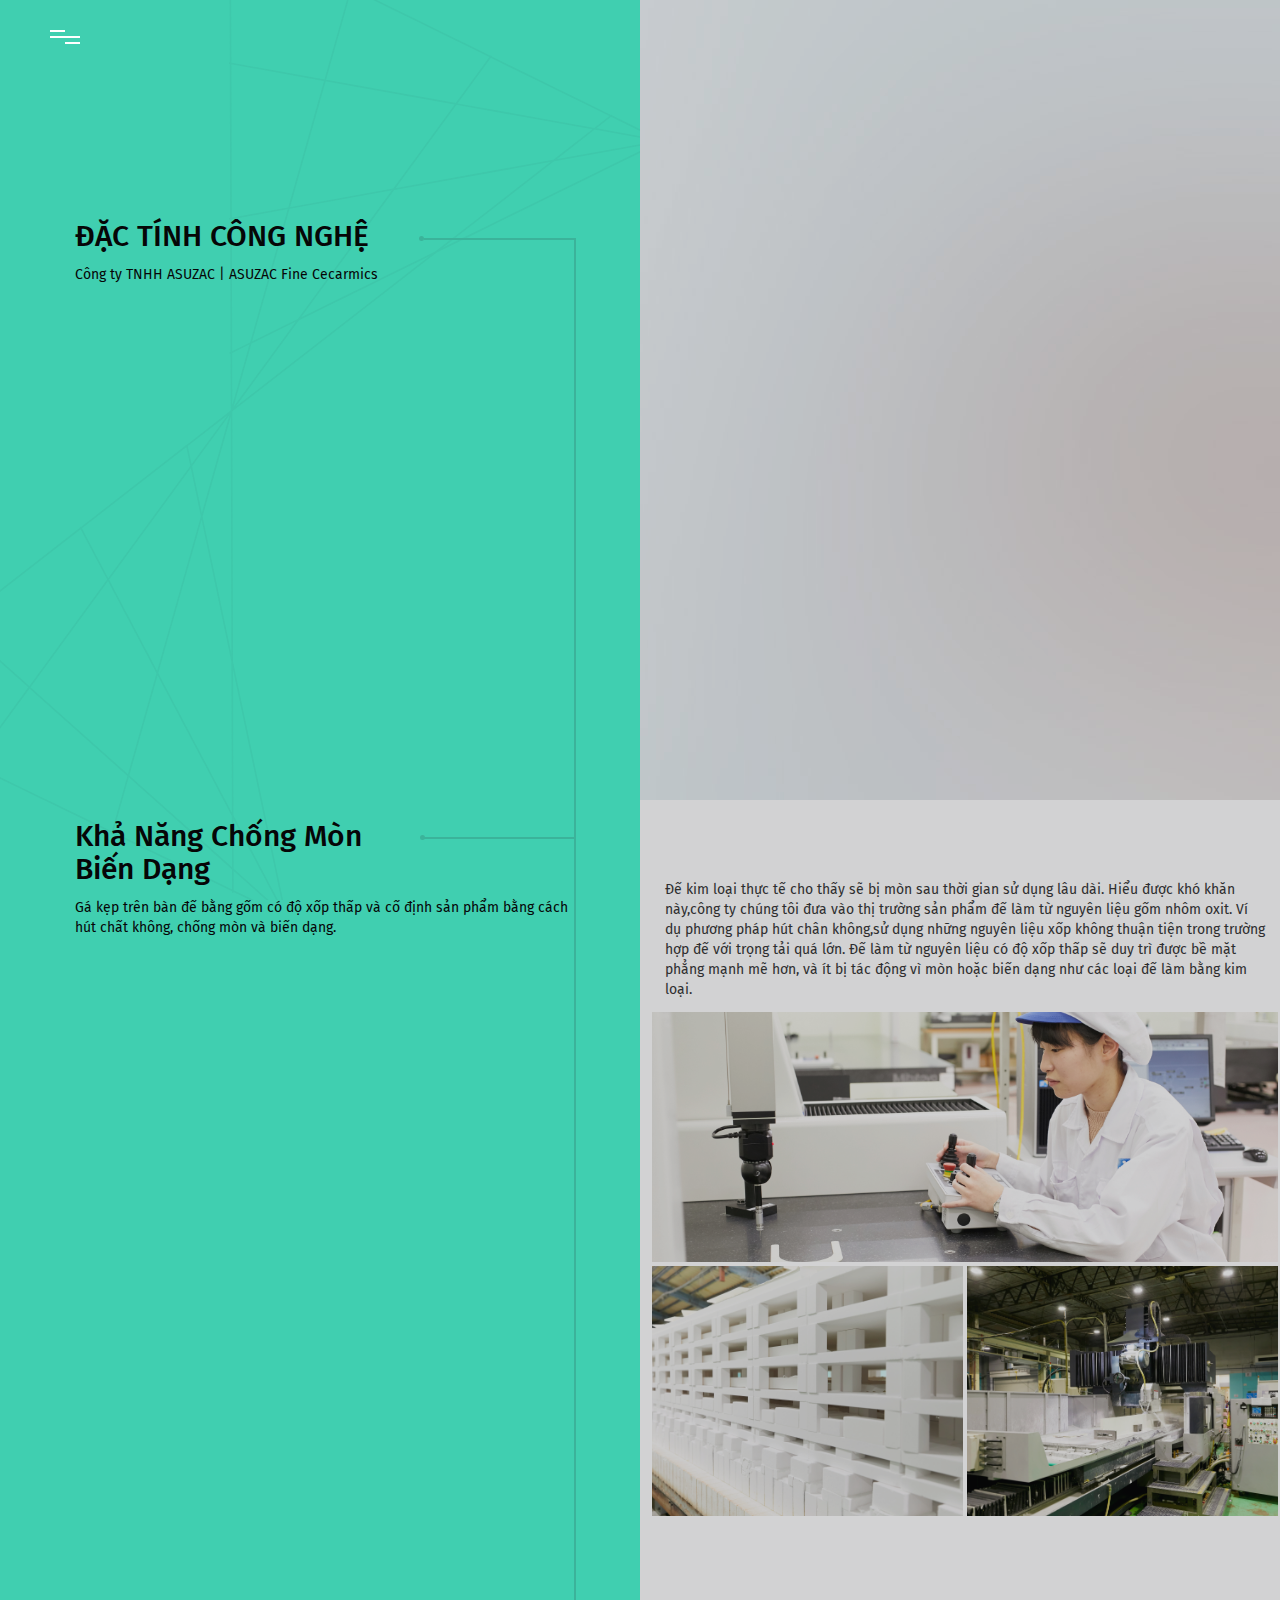
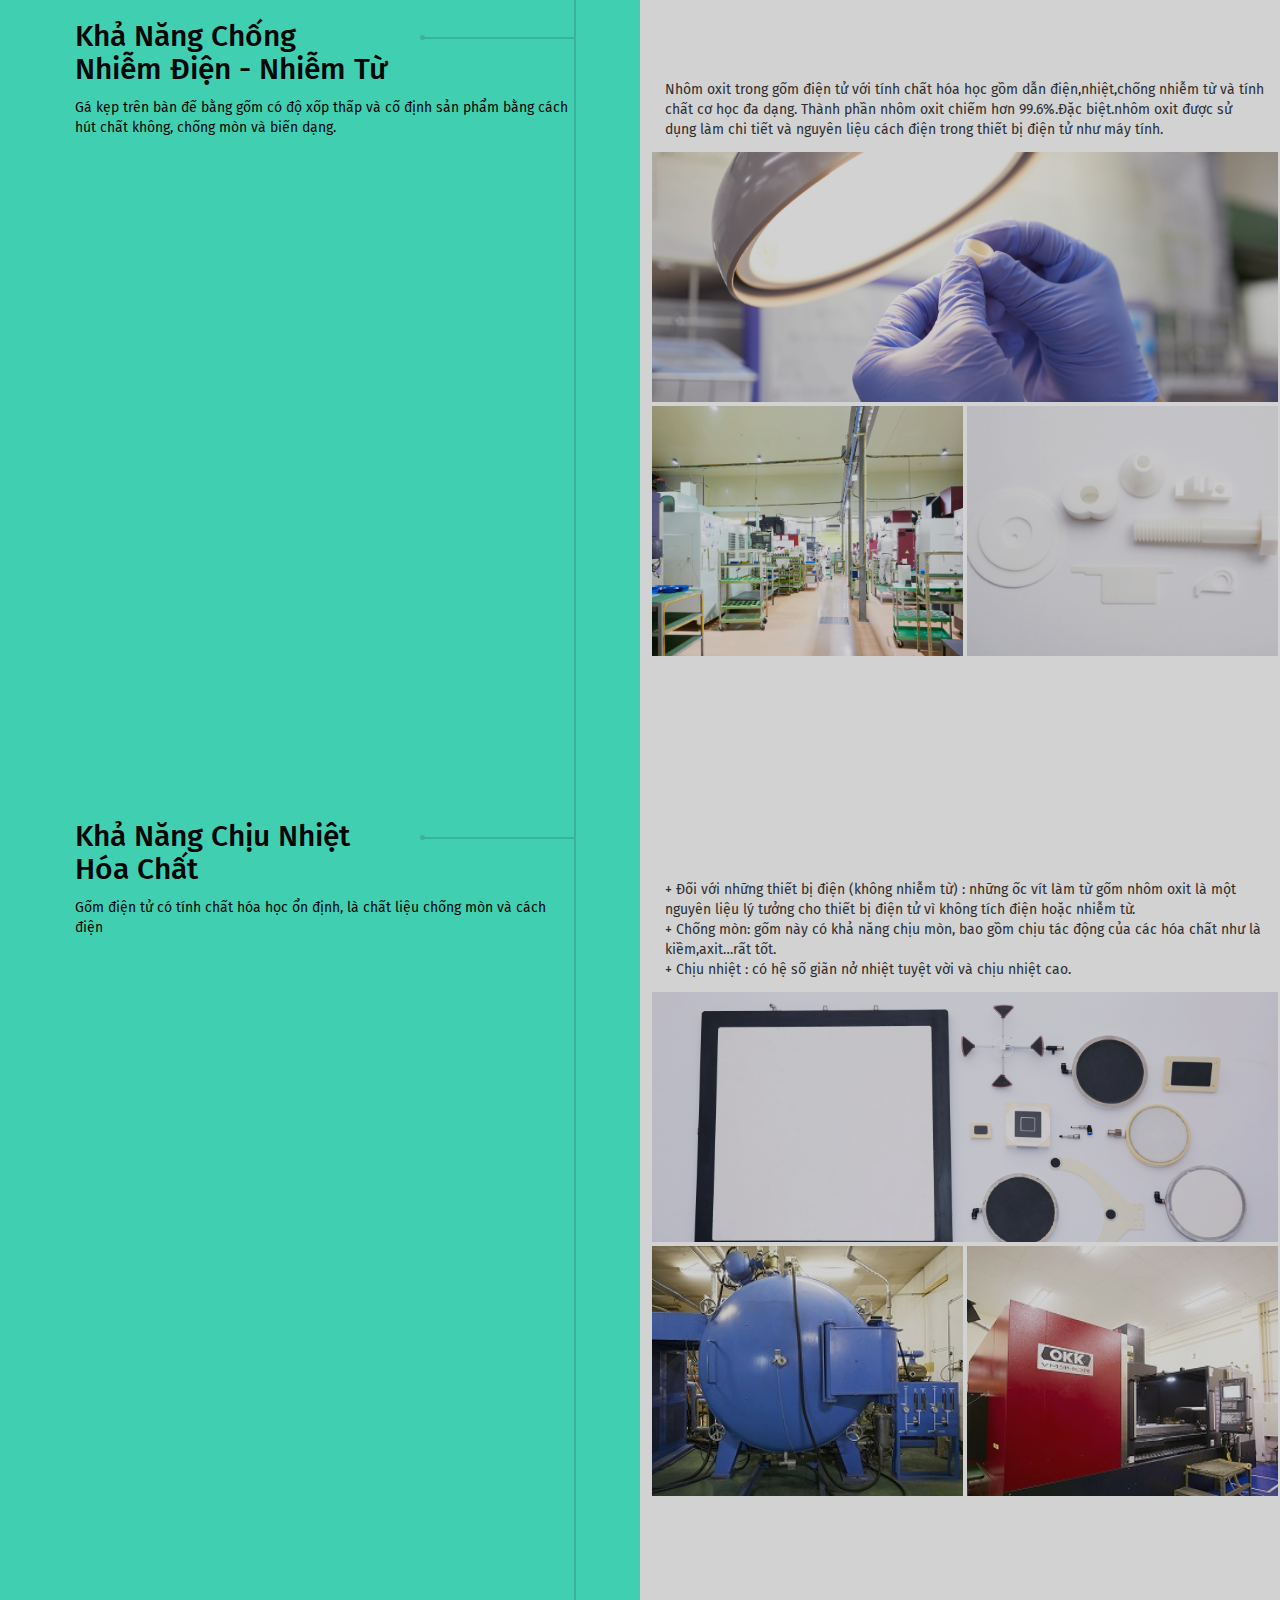
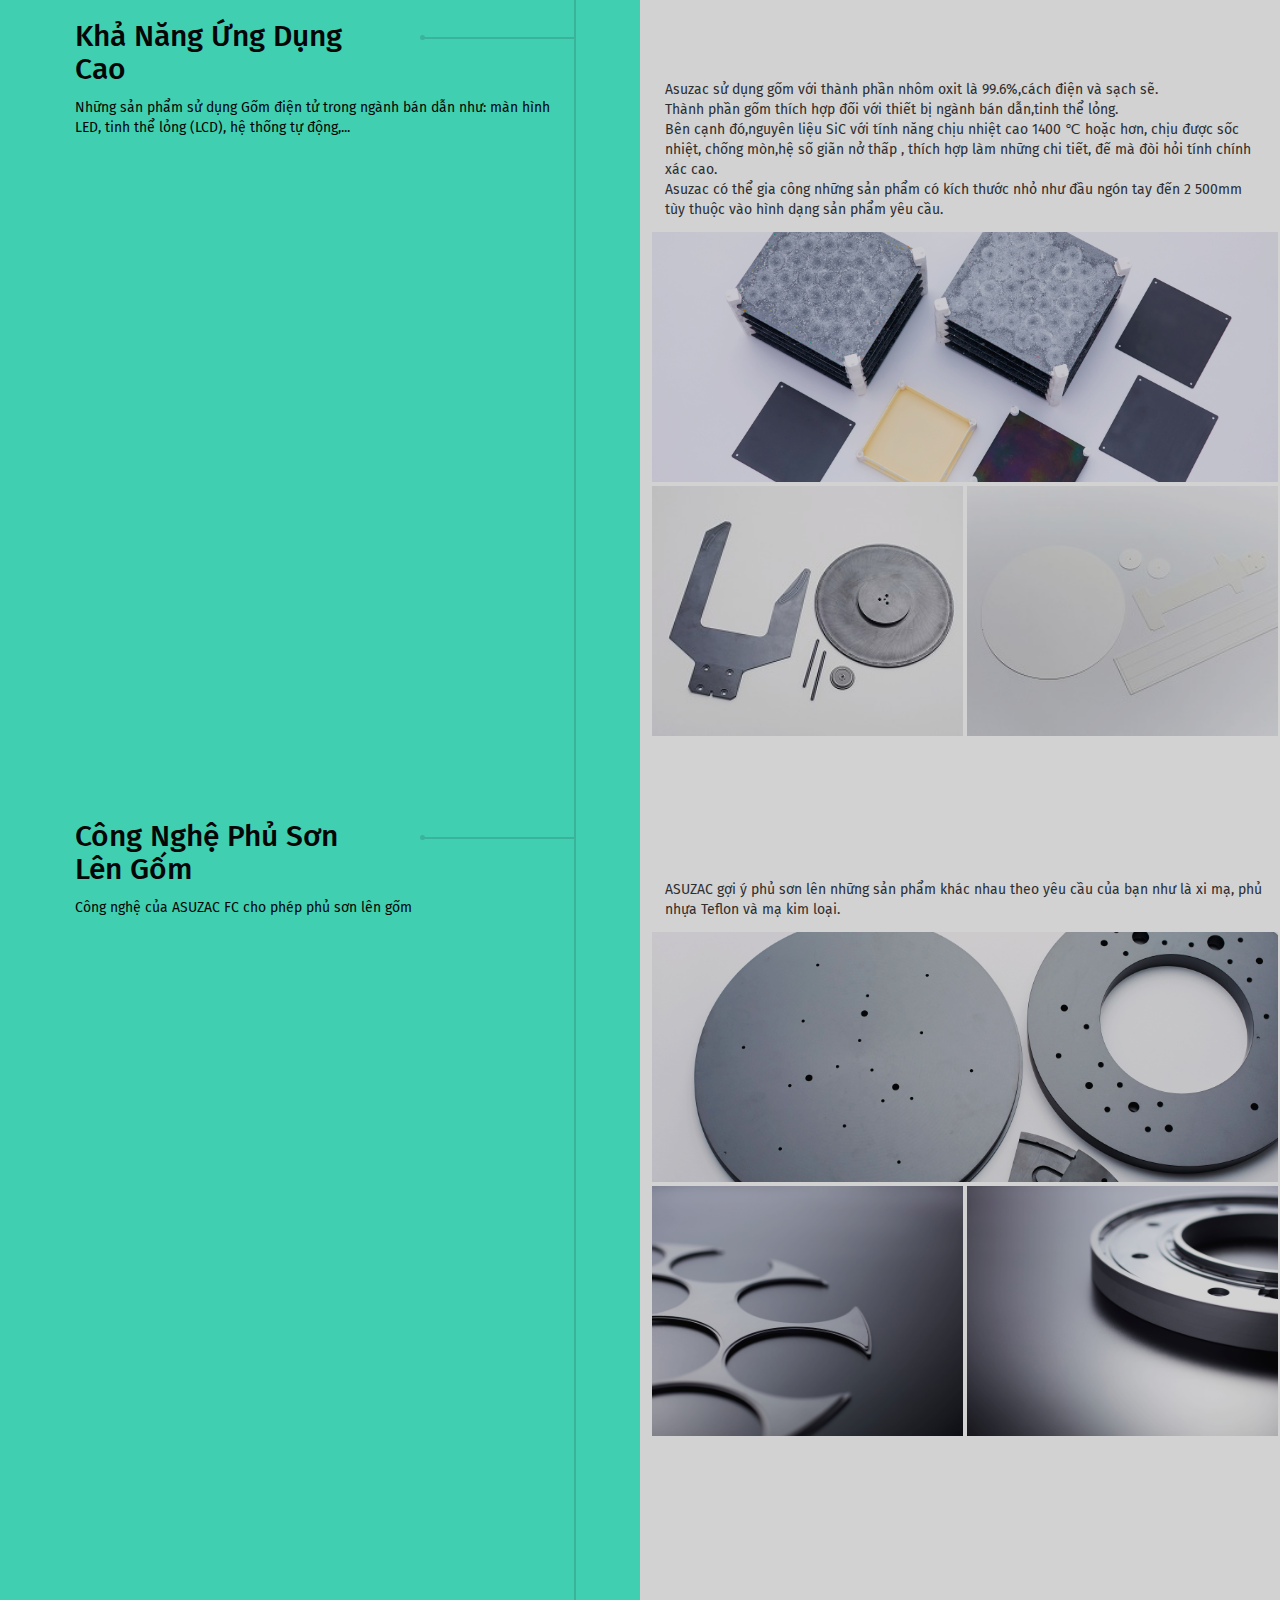
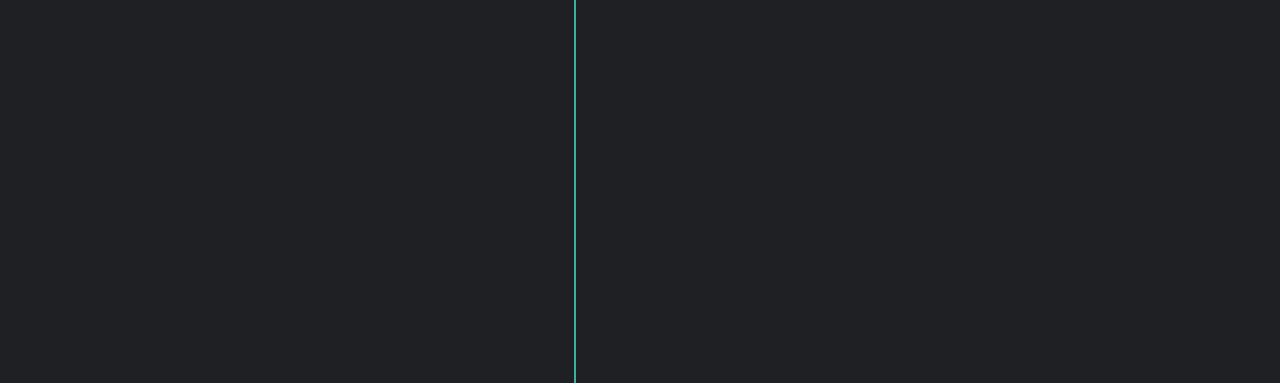
<file: solution.html>
<!DOCTYPE html>
<html lang="en">
<head>
    <meta charset="UTF-8">
    <meta name="viewport" content="width=device-width, initial-scale=1.0">
    <link rel="stylesheet" href="https://maxcdn.bootstrapcdn.com/bootstrap/3.4.1/css/bootstrap.min.css">
    <script src="https://ajax.googleapis.com/ajax/libs/jquery/3.5.1/jquery.min.js"></script>
    <script src="https://maxcdn.bootstrapcdn.com/bootstrap/3.4.1/js/bootstrap.min.js"></script>
    <link rel="stylesheet" href="./css/style.css">
    <link href="https://fonts.googleapis.com/css?family=Fira+Sans:200,300,400,500" rel="stylesheet">
    <title>solution</title>
</head>
<body>
    <!-- begin menu solution -->
    <div class="menu-icon ">
        <span class="menu-icon__line menu-icon__line-left"></span>
        <span class="menu-icon__line"></span>
        <span class="menu-icon__line menu-icon__line-right"></span>
    </div>
    <div class="nav">
        <div class="nav__content">
            <ul class="nav__list">
                <a href="index.html">
                    <li class="nav__list-item">Trang Chủ</li>
                </a>
                <a href="./aboutus.html">
                    <li class="nav__list-item">Giới Thiệu</li>
                </a>
                <a href="./view/product/category.html">
                    <li class="nav__list-item">Sản Phẩm</li>
                </a>
                <a href="./solution.html">
                    <li class="nav__list-item">Đặc Tính Sản Phẩm</li>
                </a>
                <a href="./aboutus.html">
                    <li class="nav__list-item">Liên Hệ</li>
                </a>
            </ul>
        </div>
    </div>
    <!-- end menu solution -->
    <div class="container-fluid solution-container">
        <div class="row solution-heading">
            <div class="col-sm-6 heading solution">
                <h2>ĐẶC TÍNH CÔNG NGHỆ</h2>
                <p>Công ty TNHH ASUZAC | ASUZAC Fine Cecarmics</p>
                <div class="row">

                </div>
            </div>
            <div class="col-sm-6 solution-left">
            </div>
        </div>
        <div class="row">
            <div class="col-sm-6 heading-two">
                <h2> Khả Năng Chống Mòn <br /> Biến Dạng</h2>
                <p>Gá kẹp trên bàn đế bằng gốm có độ xốp thấp và cố định sản phẩm bằng cách hút chất không, chống mòn và biến dạng.</p>
            </div>
            <div class="col-sm-6 solution-content image-solution">
                <p>
                    Đế kim loại thực tế cho thấy sẽ bị mòn sau thời gian sử dụng lâu dài.
Hiểu được khó khăn này,công ty chúng tôi đưa vào thị trường sản phẩm đế làm từ nguyên liệu gốm nhôm oxit.
 Ví dụ phương pháp hút chân không,sử dụng những nguyên liệu xốp không thuận tiện trong trường hợp đế với trọng tải quá lớn. Đế làm từ nguyên liệu có độ xốp thấp sẽ duy trì được bề mặt phẳng mạnh mẽ hơn, và ít bị tác động vì mòn hoặc biến dạng như các loại đế làm bằng kim loại.
                </p>
                                <!-- mo the grid images -->
                                <div class="row " id="images-box">
                                    <div class="col-sm-12 box-one">
                                        <img src="./images/upload/solution/solution-1.jpg" alt="">
                                    </div>
                                </div>
                                <div class="row box">
                                    <div class="col-sm-6 box-three">
                                        <img src="./images/upload/solution/solution-3.jpg" alt="">
                                    </div>
                                    <div class="col-sm-6 box-for">
                                        <img src="./images/upload/solution/solution-4.jpg" alt="">
                                    </div>
                                </div>
                                <!-- dong the grid images -->
            </div>
        </div>
        <div class="row">
            <div class="col-sm-6 heading-two">
                <h2>   Khả Năng Chống  <br/>Nhiễm Điện - Nhiễm Từ</h2>
                <p>Gá kẹp trên bàn đế bằng gốm có độ xốp thấp và cố định sản phẩm bằng cách hút chất không, chống mòn và biến dạng.</p>
            </div>
            <div class="col-sm-6 solution-content">
                <p>Nhôm oxit trong gốm điện tử với tính chất hóa học gồm dẫn điện,nhiệt,chống nhiễm từ và tính chất cơ học đa dạng. Thành phần nhôm oxit chiếm hơn 99.6%.Đặc biệt.nhôm oxit được sử dụng làm chi tiết và nguyên liệu cách điện trong thiết bị điện tử như máy tính.</p>
                                <!-- mo the grid images -->
                                <div class="row " id="images-box">
                                    <div class="col-sm-12 box-one">
                                        <img src="./images/upload/solution/solution-6.jpg" alt="">
                                    </div>
                                </div>
                                <div class="row box">
                                    <div class="col-sm-6 box-three">
                                        <img src="./images/upload/solution/solution-5.jpg" alt="">
                                    </div>
                                    <div class="col-sm-6 box-for">
                                        <img src="./images/upload/solution/solution-7.jpg" alt="">
                                    </div>
                                </div>
                                <!-- dong the grid images -->
            </div>
        </div>
        <div class="row">
            <div class="col-sm-6 heading-two">
                <h2>  Khả Năng Chịu Nhiệt<br/> Hóa Chất</h2>
                <p>Gốm điện tử có tính chất hóa học ổn định, là chất liệu chống mòn và cách điện</p>
            </div>
            <div class="col-sm-6 solution-content">
                <p>+  Đối với những thiết bị điện (không nhiễm từ) : những ốc vít làm từ gốm nhôm oxit là một nguyên liệu lý tưởng cho thiết bị điện tử vì không tích điện hoặc nhiễm từ.
                  <br/>
                  + Chống mòn: gốm này có khả năng chịu mòn, bao gồm chịu tác động của các hóa chất như là kiềm,axit…rất tốt.
                  <br/>
                  + Chịu nhiệt : có hệ số giãn nở nhiệt tuyệt vời và chịu nhiệt cao. </p>
                                <!-- mo the grid images -->
                                <div class="row " id="images-box">
                                    <div class="col-sm-12 box-one">
                                        <img src="./images/upload/solution/solution-9.jpg" alt="">
                                    </div>
                                </div>
                                <div class="row box">
                                    <div class="col-sm-6 box-three">
                                        <img src="./images/upload/solution/solution-8.jpg" alt="">
                                    </div>
                                    <div class="col-sm-6 box-for">
                                        <img src="./images/upload/solution/solution-10.jpg" alt="">
                                    </div>
                                </div>
                                <!-- dong the grid images -->
            </div>
        </div>
        <div class="row">
            <div class="col-sm-6 heading-two">
                <h2>Khả Năng Ứng Dụng <br/>Cao</h2>
                <p>Những sản phẩm sử dụng Gốm điện tử trong ngành bán dẫn như: màn hình LED, tinh thể lỏng (LCD), hệ thống tự động,...</p>
            </div>
            <div class="col-sm-6 solution-content">
                <p>Asuzac sử dụng gốm với thành phần nhôm oxit là 99.6%,cách điện và sạch sẽ.
                    <br/>
                    Thành phần gốm thích hợp đối với thiết bị ngành bán dẫn,tinh thể lỏng.
                    <br/>
                    Bên cạnh đó,nguyên liệu SiC với tính năng chịu nhiệt cao 1400 ℃ hoặc hơn, chịu được sốc nhiệt, chống mòn,hệ số giãn nở thấp , thích hợp làm những chi tiết, đế mà đòi hỏi tính chính xác cao.
                    <br/>
                    Asuzac có thể gia công những sản phẩm có kích thước nhỏ như đầu ngón tay đến 2 500mm tùy thuộc vào hình dạng sản phẩm yêu cầu.</p>
                                <!-- mo the grid images -->
                                <div class="row " id="images-box">
                                    <div class="col-sm-12 box-one">
                                        <img src="./images/upload/solution/solution-11.jpg" alt="">
                                    </div>
                                </div>
                                <div class="row box">
                                    <div class="col-sm-6 box-three">
                                        <img src="./images/upload/solution/solution-12.jpg" alt="">
                                    </div>
                                    <div class="col-sm-6 box-for">
                                        <img src="./images/upload/solution/solution-14.jpg" alt="">
                                    </div>
                                </div>
                                <!-- dong the grid images -->
            </div>
        </div>
        <div class="row">
            <div class="col-sm-6 heading-two">
                <h2>Công Nghệ Phủ Sơn <br/> Lên Gốm</h2>
                <p>Công nghệ của ASUZAC FC cho phép phủ sơn lên gốm</p>
            </div>
            <div class="col-sm-6 solution-content">
                <p>ASUZAC gợi ý phủ sơn lên những sản phẩm khác nhau theo yêu cầu của bạn như là xi mạ, phủ nhựa Teflon và mạ kim loại.</p>
                                <!-- mo the grid images -->
                                <div class="row " id="images-box">
                                    <div class="col-sm-12 box-one">
                                        <img src="./images/upload/solution/solution-16.jpg" alt="">
                                    </div>
                                </div>
                                <div class="row box">
                                    <div class="col-sm-6 box-three">
                                        <img src="./images/upload/solution/solution-17.jpg" alt="">
                                    </div>
                                    <div class="col-sm-6 box-for">
                                        <img src="./images/upload/solution/solution-18.jpg" alt="">
                                    </div>
                                </div>
                                <!-- dong the grid images -->
            </div>
        </div>
    </div>
    <script src="./js/menu.js"></script>
</body>

</html>
</file>
<file: css/style.css>
body {
  background-color: #1e2023;
  font-family: "Fira Sans", sans-serif;
  -webkit-font-smoothing: antialiased;
  -moz-osx-font-smoothing: grayscale;
}

.site-content {
  max-width: 1100px;
  height: 100vh;
  margin-left: auto;
  margin-right: auto;
  display: flex;
  align-items: center;
  justify-content: center;
}
.site-content__headline {
  font-weight: 200;
  color: #ffffff;
  font-size: calc(2vw + 10px);
}

.menu-icon {
  height: 30px;
  width: 30px;
  position: fixed;
  z-index: 2;
  left: 50px;
  top: 30px;
  cursor: pointer;
}
.menu-icon__line {
  height: 2px;
  width: 30px;
  display: block;
  background-color: #ffffff;
  margin-bottom: 4px;
  transition: transform .2s ease, background-color .5s ease;
}
.menu-icon__line-left {
  width: 15px;
}
.menu-icon__line-right {
  width: 15px;
  float: right;
}

.nav {
  position: fixed;
  z-index: -1;
}
.nav:before, .nav:after {
  content: "";
  position: fixed;
  width: 100vw;
  height: 100vh;
  background: rgba(234, 234, 234, 0.2);
  z-index: -1;
  transition: transform cubic-bezier(0.77, 0, 0.175, 1) 0.8s;
  transform: translateX(0%) translateY(-100%);
}
.nav:after {
  background: white;
  transition-delay: 0s;
}
.nav:before {
  transition-delay: .1s;
}
.nav__content {
  position: fixed;
  top: 50%;
  transform: translate(0%, -50%);
  width: 100%;
  text-align: center;
  font-size: calc(2vw + 10px);
  font-weight: 200;
  cursor: pointer;
}
.nav__list-item {
  position: relative;
  display: inline-block;
  transition-delay: 0.8s;
  opacity: 0;
  transform: translate(0%, 100%);
  transition: opacity .2s ease, transform .3s ease;
  margin-right: 25px;
}
.nav__list-item:before {
  content: "";
  position: absolute;
  background: #000000;
  width: 20px;
  height: 1px;
  top: 100%;
  transform: translate(0%, 0%);
  transition: all .3s ease;
  z-index: -1;
}
.nav__list-item:hover:before {
  width: 100%;
}

body.nav-active .menu-icon__line {
  background-color: #000;
  transform: translateX(0px) rotate(-45deg);
}
body.nav-active .menu-icon__line-left {
  transform: translateX(1px) rotate(45deg);
}
body.nav-active .menu-icon__line-right {
  transform: translateX(-2px) rotate(45deg);
}
body.nav-active .nav {
  z-index: 1;
  visibility: visible;
}
body.nav-active .nav:before, body.nav-active .nav:after {
  transform: translateX(0%) translateY(0%);
}
body.nav-active .nav:after {
  transition-delay: .1s;
}
body.nav-active .nav:before {
  transition-delay: 0s;
}
body.nav-active .nav__list-item {
  opacity: 1;
  transform: translateX(0%);
  transition: opacity .3s ease, transform .3s ease, color .3s ease;
}
body.nav-active .nav__list-item:nth-child(0) {
  transition-delay: 0.5s;
}
body.nav-active .nav__list-item:nth-child(1) {
  transition-delay: 0.6s;
}
body.nav-active .nav__list-item:nth-child(2) {
  transition-delay: 0.7s;
}
body.nav-active .nav__list-item:nth-child(3) {
  transition-delay: 0.8s;
}
body.nav-active .nav__list-item:nth-child(4) {
  transition-delay: 0.9s;
}

.solution-container {
  opacity: 0.8;
}
.solution-container .solution-heading .heading {
  background-attachment: fixed;
  background-color: #49fcd4;
  background-image: url("data:image/svg+xml;charset=utf8,%3Csvg xmlns='http://www.w3.org/2000/svg' viewBox='0 0 920 1750' x='0px' y='0px'%3E %3Cpath style='fill: rgba(67, 217, 184, 0.25)' d='M889.72,1137.55l-2.91-0.75l-364.39,282.94l-0.7-0.9l-0.51,0.11l-94.77-451.5l-32.51-15.75l-16.73-8.11l0,0.68 l-1.46,0l0-1.39l-1.89-0.92l-112.41-54.47l-0.29,1.03l-1.41-0.37l0.37-1.31l-34.14-16.54l-98.56-47.76l-0.59,0.81l-1.16-0.88 l0.42-0.57L11.43,766.33l-0.25,0.2l-0.9-1.15l102.87-79.98l0.08-0.1l0.02,0.02l116.68-90.72l-0.18-0.34l1.3-0.66l0.05,0.09 l100.5-78.14l-0.07-0.32l0.65-0.14l42.3-32.89l-0.15-54.54l-0.59,0.29l-0.64-1.31l1.23-0.6l-0.01-4.54l-0.33-122.47l-0.99,0.18 l-0.28-1.43l1.27-0.23l-0.4-147.49l-0.87-0.16l0.28-1.43l0.58,0.1l-0.35-127.48l-0.13-0.06l0.64-1.31L489.97,76.8l0.73,0.19 l-0.04,0.14l132.63,65.11l0.33-0.45l1.16,0.88l-0.16,0.22l114.21,56.07l0.45-0.35l0.72,0.93l47.89,23.51l2.76-1.36l0.56,4.61 l-3.32-1.63L571.52,330.88L375.95,482.93l0.66,239.95l51.12,243.57l222.53,107.83l236.23,60.93l2.27-1.77 M375.8,425.34l17.25-8.47 l36.13-127.75l-53.73,9.66L375.8,425.34z M551,241.05l38.19-52.2l-123.83-22.27l-34.13,120.68l98.99-17.81L551,241.05z M532.3,269.09l151.34-27.22l37.63-29.25l-130.48-23.47L532.3,269.09z M303.38,733.9l-2.36-4.48l-44.18-83.78L182.5,747.25 l40.78,36.46l52.69,47.11L303.38,733.9z M277.18,831.91l56.95,50.93L375.69,920l-0.13-49.23l-71.19-135L277.18,831.91z M303.96,731.86l41.93-148.25l-9.74-46.39L257.8,644.33L303.96,731.86z M304.94,733.73l9.55,18.12l61.05,115.78l-0.39-144.6 l-16.9-80.53l-11.71-55.81L304.94,733.73z M375.21,211.79l0.23,85.51l54.17-9.74l34.29-121.23l-88.87-15.98L375.21,211.79z M430.78,288.83l-17.88,63.21L394.81,416l44.01-21.6l90.15-123.23L430.78,288.83z M287.76,898.62l87.99,42.64l-0.05-19.29 l-91.37-81.71l-7.59-6.78l-14.88,52.59L287.76,898.62z M174.26,843.62l86.26,41.8l15-53.03l-93.89-83.95l-53.34,72.91L174.26,843.62 z M113.18,687.22L12.71,765.33l55.69,26.99l58.56,28.38l53.58-73.24l-34.83-31.14L113.18,687.22z M230.62,595.92l-116.27,90.4 l63.02,56.36l4.03,3.61l74.67-102.08l-7.47-14.17L230.62,595.92z M331.94,517.15l-100.15,77.86l25.25,47.88l78.71-107.59l-1.71-8.14 L331.94,517.15z M333.22,516.15l2.02,9.64l1.66,7.92l34.65-47.37L333.22,516.15z M337.31,535.63l9.43,44.95l26.67-94.3 L337.31,535.63z M347.39,583.66l27.74,132.16l-0.62-228.04L347.39,583.66z M374.7,21.83l0.35,127.02l89.27,16.06l24.61-87 L374.7,21.83z M490.25,78.56l-22.26,78.7l-2.24,7.91l124.39,22.37l10.23-13.99l22.04-30.12L490.25,78.56z M623.74,144.09 l-12.29,16.8l-19.71,26.95l131.07,23.58l14.73-11.45L623.74,144.09z M739,200.67l-13.3,10.34l-0.96,0.74l58.14,10.46L739,200.67z M723.19,212.96l-25.33,19.69l-11.14,8.66l97.03-17.45L723.19,212.96z M782.89,225.5l-98.64,17.74l-107.06,83.23L782.89,225.5z M631.68,282.26l49.48-38.47l-150.1,27l-89.41,122.22l129.1-63.37L631.68,282.26z M565.06,334.05l-125.28,61.5l-45.94,62.8 l-14.96,20.44L565.06,334.05z M425.31,412.87l11.65-15.93l-42.69,20.96l-13.66,48.3l-3.58,12.67L425.31,412.87z M392.51,418.76 l-16.71,8.2l0.01,4.72l0.12,45.68L392.51,418.76z M377.21,941.96l21.37,10.36l24.14,11.7l-45.56-40.74L377.21,941.96z M377.15,921.31l34.83,31.15l12.57,11.24l-47.53-90.14L377.15,921.31z M376.63,730.07l0.38,140.33l48.29,91.59L376.63,730.07z M806.29,1197.48l75.8-58.86l-28.56,11.47l-25.6,10.28l14.96,7.25l-0.64,1.31l-16.16-7.83l-124.76,50.1l40.56,36.27L806.29,1197.48z M522.43,1146.18l58.88,111.66l52.71-21.17l64.61-25.95l-75.11-67.17L522.43,1146.18z M621.92,1142.14l-115.78-103.53l-46.8-12.07 l62.33,118.2l7.06-0.18L621.92,1142.14z M700.14,1210.12l124.19-49.87l-42.89-20.78l-155.8,4.04L700.14,1210.12z M679.7,1295.77 l61.03-47.39l-40.9-36.57l-117.85,47.32l42.09,79.82L679.7,1295.77z M522.48,1417.85l1.83-1.42l98.6-76.56l-42.28-80.19 l-84.25,33.83L522.48,1417.85z M496.08,1292.06l83.87-33.68l-59.14-112.16l-55.04,1.43L496.08,1292.06z M465.46,1146.2l54.58-1.42 l-62.61-118.74l-18.03-4.65l0.36-1.41l16.74,4.32l-27.63-52.4L465.46,1146.2z M458.42,1024.79l45.35,11.7l-74.14-66.29 L458.42,1024.79z M431.46,969.87l75.38,67.41l136.26,35.15L431.46,969.87z M649.76,1075.65l-140.54-36.25l114.83,102.68l154.53-4.01 L649.76,1075.65z M656.92,1077.5l124.84,60.5l51.97-1.35l47.7-1.24L656.92,1077.5z M784.62,1139.38l41.54,20.13l56.45-22.67 L784.62,1139.38z'/%3E %3C/svg%3E");
  height: 800px;
  background-position: -50% 10%;
  background-repeat: repeat-y;
  background-size: 75% auto;
  content: '';
  left: 0;
  top: 0;
  z-index: -1;
}
.solution-container .solution-heading .heading:before {
  background: #43d9b8;
  content: '';
  display: block;
  margin-top: 23.8rem;
  position: absolute;
  width: 2px;
  height: 100vh;
  right: 64px;
}
.solution-container .solution-heading .solution h2 {
  padding-top: 200px;
  padding-left: 200px;
  color: black;
}
.solution-container .solution-heading .solution p {
  color: black;
  padding-top: 2px;
  padding-left: 200px;
  padding-right: 50px;
}
.solution-container .solution-heading .solution h2::before {
  background: #43d9b8;
  content: '';
  display: block;
  height: 2px;
  width: 150px;
  position: absolute;
  right: 66px;
  top: 238px;
}
.solution-container .solution-heading .solution h2::after {
  background: #43d9b8;
  width: 201px;
  border-radius: 0.5rem;
  content: '';
  display: block;
  height: 0.5rem;
  position: absolute;
  top: 236px;
  width: 0.5rem;
  right: 216px;
}
.solution-container .solution-heading .solution-left {
  background-image: url("../images/banner/pic01.jpg");
  height: 800px;
  padding-top: 300px;
  padding-left: 100px;
}
.solution-container .heading-two {
  background-attachment: fixed;
  background-color: #49fcd4;
  background-image: url("data:image/svg+xml;charset=utf8,%3Csvg xmlns='http://www.w3.org/2000/svg' viewBox='0 0 920 1750' x='0px' y='0px'%3E %3Cpath style='fill: rgba(67, 217, 184, 0.25)' d='M889.72,1137.55l-2.91-0.75l-364.39,282.94l-0.7-0.9l-0.51,0.11l-94.77-451.5l-32.51-15.75l-16.73-8.11l0,0.68 l-1.46,0l0-1.39l-1.89-0.92l-112.41-54.47l-0.29,1.03l-1.41-0.37l0.37-1.31l-34.14-16.54l-98.56-47.76l-0.59,0.81l-1.16-0.88 l0.42-0.57L11.43,766.33l-0.25,0.2l-0.9-1.15l102.87-79.98l0.08-0.1l0.02,0.02l116.68-90.72l-0.18-0.34l1.3-0.66l0.05,0.09 l100.5-78.14l-0.07-0.32l0.65-0.14l42.3-32.89l-0.15-54.54l-0.59,0.29l-0.64-1.31l1.23-0.6l-0.01-4.54l-0.33-122.47l-0.99,0.18 l-0.28-1.43l1.27-0.23l-0.4-147.49l-0.87-0.16l0.28-1.43l0.58,0.1l-0.35-127.48l-0.13-0.06l0.64-1.31L489.97,76.8l0.73,0.19 l-0.04,0.14l132.63,65.11l0.33-0.45l1.16,0.88l-0.16,0.22l114.21,56.07l0.45-0.35l0.72,0.93l47.89,23.51l2.76-1.36l0.56,4.61 l-3.32-1.63L571.52,330.88L375.95,482.93l0.66,239.95l51.12,243.57l222.53,107.83l236.23,60.93l2.27-1.77 M375.8,425.34l17.25-8.47 l36.13-127.75l-53.73,9.66L375.8,425.34z M551,241.05l38.19-52.2l-123.83-22.27l-34.13,120.68l98.99-17.81L551,241.05z M532.3,269.09l151.34-27.22l37.63-29.25l-130.48-23.47L532.3,269.09z M303.38,733.9l-2.36-4.48l-44.18-83.78L182.5,747.25 l40.78,36.46l52.69,47.11L303.38,733.9z M277.18,831.91l56.95,50.93L375.69,920l-0.13-49.23l-71.19-135L277.18,831.91z M303.96,731.86l41.93-148.25l-9.74-46.39L257.8,644.33L303.96,731.86z M304.94,733.73l9.55,18.12l61.05,115.78l-0.39-144.6 l-16.9-80.53l-11.71-55.81L304.94,733.73z M375.21,211.79l0.23,85.51l54.17-9.74l34.29-121.23l-88.87-15.98L375.21,211.79z M430.78,288.83l-17.88,63.21L394.81,416l44.01-21.6l90.15-123.23L430.78,288.83z M287.76,898.62l87.99,42.64l-0.05-19.29 l-91.37-81.71l-7.59-6.78l-14.88,52.59L287.76,898.62z M174.26,843.62l86.26,41.8l15-53.03l-93.89-83.95l-53.34,72.91L174.26,843.62 z M113.18,687.22L12.71,765.33l55.69,26.99l58.56,28.38l53.58-73.24l-34.83-31.14L113.18,687.22z M230.62,595.92l-116.27,90.4 l63.02,56.36l4.03,3.61l74.67-102.08l-7.47-14.17L230.62,595.92z M331.94,517.15l-100.15,77.86l25.25,47.88l78.71-107.59l-1.71-8.14 L331.94,517.15z M333.22,516.15l2.02,9.64l1.66,7.92l34.65-47.37L333.22,516.15z M337.31,535.63l9.43,44.95l26.67-94.3 L337.31,535.63z M347.39,583.66l27.74,132.16l-0.62-228.04L347.39,583.66z M374.7,21.83l0.35,127.02l89.27,16.06l24.61-87 L374.7,21.83z M490.25,78.56l-22.26,78.7l-2.24,7.91l124.39,22.37l10.23-13.99l22.04-30.12L490.25,78.56z M623.74,144.09 l-12.29,16.8l-19.71,26.95l131.07,23.58l14.73-11.45L623.74,144.09z M739,200.67l-13.3,10.34l-0.96,0.74l58.14,10.46L739,200.67z M723.19,212.96l-25.33,19.69l-11.14,8.66l97.03-17.45L723.19,212.96z M782.89,225.5l-98.64,17.74l-107.06,83.23L782.89,225.5z M631.68,282.26l49.48-38.47l-150.1,27l-89.41,122.22l129.1-63.37L631.68,282.26z M565.06,334.05l-125.28,61.5l-45.94,62.8 l-14.96,20.44L565.06,334.05z M425.31,412.87l11.65-15.93l-42.69,20.96l-13.66,48.3l-3.58,12.67L425.31,412.87z M392.51,418.76 l-16.71,8.2l0.01,4.72l0.12,45.68L392.51,418.76z M377.21,941.96l21.37,10.36l24.14,11.7l-45.56-40.74L377.21,941.96z M377.15,921.31l34.83,31.15l12.57,11.24l-47.53-90.14L377.15,921.31z M376.63,730.07l0.38,140.33l48.29,91.59L376.63,730.07z M806.29,1197.48l75.8-58.86l-28.56,11.47l-25.6,10.28l14.96,7.25l-0.64,1.31l-16.16-7.83l-124.76,50.1l40.56,36.27L806.29,1197.48z M522.43,1146.18l58.88,111.66l52.71-21.17l64.61-25.95l-75.11-67.17L522.43,1146.18z M621.92,1142.14l-115.78-103.53l-46.8-12.07 l62.33,118.2l7.06-0.18L621.92,1142.14z M700.14,1210.12l124.19-49.87l-42.89-20.78l-155.8,4.04L700.14,1210.12z M679.7,1295.77 l61.03-47.39l-40.9-36.57l-117.85,47.32l42.09,79.82L679.7,1295.77z M522.48,1417.85l1.83-1.42l98.6-76.56l-42.28-80.19 l-84.25,33.83L522.48,1417.85z M496.08,1292.06l83.87-33.68l-59.14-112.16l-55.04,1.43L496.08,1292.06z M465.46,1146.2l54.58-1.42 l-62.61-118.74l-18.03-4.65l0.36-1.41l16.74,4.32l-27.63-52.4L465.46,1146.2z M458.42,1024.79l45.35,11.7l-74.14-66.29 L458.42,1024.79z M431.46,969.87l75.38,67.41l136.26,35.15L431.46,969.87z M649.76,1075.65l-140.54-36.25l114.83,102.68l154.53-4.01 L649.76,1075.65z M656.92,1077.5l124.84,60.5l51.97-1.35l47.7-1.24L656.92,1077.5z M784.62,1139.38l41.54,20.13l56.45-22.67 L784.62,1139.38z'/%3E %3C/svg%3E");
  height: 800px;
  background-position: -50% 10%;
  background-repeat: repeat-y;
  background-size: 75% auto;
  content: '';
  left: 0;
  top: 0;
  z-index: -1;
}
.solution-container .heading-two:before {
  background: #43d9b8;
  content: '';
  display: block;
  position: absolute;
  width: 2px;
  height: 100vh;
  right: 64px;
}
.solution-container .heading-two h2 {
  padding-left: 200px;
  color: black;
}
.solution-container .heading-two p {
  color: black;
  padding-top: 2px;
  padding-left: 200px;
  padding-right: 50px;
}
.solution-container .heading-two h2::before {
  background: #43d9b8;
  content: '';
  display: block;
  height: 2px;
  width: 150px;
  position: absolute;
  right: 66px;
  top: 37px;
}
.solution-container .heading-two h2::after {
  background: #43d9b8;
  width: 201px;
  border-radius: 0.5rem;
  content: '';
  display: block;
  height: 0.5rem;
  position: absolute;
  top: 35px;
  width: 0.5rem;
  right: 215px;
}
.solution-container .solution-content {
  height: 800px;
  padding-left: 100px;
  background-color: white;
}
.solution-container .solution-content p {
  padding-top: 80px;
}
.solution-container .solution-content #product {
  padding-top: 30px;
}
.solution-container .solution-content .contact-form {
  font-size: 18px;
  padding-bottom: 30px;
}
.solution-container .solution-content #images-box img {
  width: 100%;
}
.solution-container .solution-content .box img {
  width: 100%;
}
.solution-container .solution-content .box-one, .solution-container .solution-content .box-two, .solution-container .solution-content .box-three, .solution-container .solution-content .box-for, .solution-container .solution-content .box-five, .solution-container .solution-content .box-six, .solution-container .solution-content .box-seven {
  padding: 2px;
}
.solution-container .solution-content .box-one img, .solution-container .solution-content .box-two img, .solution-container .solution-content .box-three img, .solution-container .solution-content .box-for img, .solution-container .solution-content .box-five img, .solution-container .solution-content .box-six img, .solution-container .solution-content .box-seven img {
  height: 250px;
  object-fit: cover;
  transition: all 1s ease;
  -webkit-transition: all 1s ease;
  -moz-transition: all 1s ease;
  -o-transition: all 1s ease;
}

.agency-img img {
  width: 100%;
}

.agency {
  opacity: 0.9;
}
.agency .agency-left {
  background-image: url("../images/banner/agency.jpg");
  background-position: center center;
  background-repeat: space;
  background-size: cover;
  height: 800px;
  padding-left: 100px;
}
.agency .agency-two {
  background-attachment: fixed;
  background-color: #49fcd4;
  background-image: url("data:image/svg+xml;charset=utf8,%3Csvg xmlns='http://www.w3.org/2000/svg' viewBox='0 0 920 1750' x='0px' y='0px'%3E %3Cpath style='fill: rgba(67, 217, 184, 0.25)' d='M889.72,1137.55l-2.91-0.75l-364.39,282.94l-0.7-0.9l-0.51,0.11l-94.77-451.5l-32.51-15.75l-16.73-8.11l0,0.68 l-1.46,0l0-1.39l-1.89-0.92l-112.41-54.47l-0.29,1.03l-1.41-0.37l0.37-1.31l-34.14-16.54l-98.56-47.76l-0.59,0.81l-1.16-0.88 l0.42-0.57L11.43,766.33l-0.25,0.2l-0.9-1.15l102.87-79.98l0.08-0.1l0.02,0.02l116.68-90.72l-0.18-0.34l1.3-0.66l0.05,0.09 l100.5-78.14l-0.07-0.32l0.65-0.14l42.3-32.89l-0.15-54.54l-0.59,0.29l-0.64-1.31l1.23-0.6l-0.01-4.54l-0.33-122.47l-0.99,0.18 l-0.28-1.43l1.27-0.23l-0.4-147.49l-0.87-0.16l0.28-1.43l0.58,0.1l-0.35-127.48l-0.13-0.06l0.64-1.31L489.97,76.8l0.73,0.19 l-0.04,0.14l132.63,65.11l0.33-0.45l1.16,0.88l-0.16,0.22l114.21,56.07l0.45-0.35l0.72,0.93l47.89,23.51l2.76-1.36l0.56,4.61 l-3.32-1.63L571.52,330.88L375.95,482.93l0.66,239.95l51.12,243.57l222.53,107.83l236.23,60.93l2.27-1.77 M375.8,425.34l17.25-8.47 l36.13-127.75l-53.73,9.66L375.8,425.34z M551,241.05l38.19-52.2l-123.83-22.27l-34.13,120.68l98.99-17.81L551,241.05z M532.3,269.09l151.34-27.22l37.63-29.25l-130.48-23.47L532.3,269.09z M303.38,733.9l-2.36-4.48l-44.18-83.78L182.5,747.25 l40.78,36.46l52.69,47.11L303.38,733.9z M277.18,831.91l56.95,50.93L375.69,920l-0.13-49.23l-71.19-135L277.18,831.91z M303.96,731.86l41.93-148.25l-9.74-46.39L257.8,644.33L303.96,731.86z M304.94,733.73l9.55,18.12l61.05,115.78l-0.39-144.6 l-16.9-80.53l-11.71-55.81L304.94,733.73z M375.21,211.79l0.23,85.51l54.17-9.74l34.29-121.23l-88.87-15.98L375.21,211.79z M430.78,288.83l-17.88,63.21L394.81,416l44.01-21.6l90.15-123.23L430.78,288.83z M287.76,898.62l87.99,42.64l-0.05-19.29 l-91.37-81.71l-7.59-6.78l-14.88,52.59L287.76,898.62z M174.26,843.62l86.26,41.8l15-53.03l-93.89-83.95l-53.34,72.91L174.26,843.62 z M113.18,687.22L12.71,765.33l55.69,26.99l58.56,28.38l53.58-73.24l-34.83-31.14L113.18,687.22z M230.62,595.92l-116.27,90.4 l63.02,56.36l4.03,3.61l74.67-102.08l-7.47-14.17L230.62,595.92z M331.94,517.15l-100.15,77.86l25.25,47.88l78.71-107.59l-1.71-8.14 L331.94,517.15z M333.22,516.15l2.02,9.64l1.66,7.92l34.65-47.37L333.22,516.15z M337.31,535.63l9.43,44.95l26.67-94.3 L337.31,535.63z M347.39,583.66l27.74,132.16l-0.62-228.04L347.39,583.66z M374.7,21.83l0.35,127.02l89.27,16.06l24.61-87 L374.7,21.83z M490.25,78.56l-22.26,78.7l-2.24,7.91l124.39,22.37l10.23-13.99l22.04-30.12L490.25,78.56z M623.74,144.09 l-12.29,16.8l-19.71,26.95l131.07,23.58l14.73-11.45L623.74,144.09z M739,200.67l-13.3,10.34l-0.96,0.74l58.14,10.46L739,200.67z M723.19,212.96l-25.33,19.69l-11.14,8.66l97.03-17.45L723.19,212.96z M782.89,225.5l-98.64,17.74l-107.06,83.23L782.89,225.5z M631.68,282.26l49.48-38.47l-150.1,27l-89.41,122.22l129.1-63.37L631.68,282.26z M565.06,334.05l-125.28,61.5l-45.94,62.8 l-14.96,20.44L565.06,334.05z M425.31,412.87l11.65-15.93l-42.69,20.96l-13.66,48.3l-3.58,12.67L425.31,412.87z M392.51,418.76 l-16.71,8.2l0.01,4.72l0.12,45.68L392.51,418.76z M377.21,941.96l21.37,10.36l24.14,11.7l-45.56-40.74L377.21,941.96z M377.15,921.31l34.83,31.15l12.57,11.24l-47.53-90.14L377.15,921.31z M376.63,730.07l0.38,140.33l48.29,91.59L376.63,730.07z M806.29,1197.48l75.8-58.86l-28.56,11.47l-25.6,10.28l14.96,7.25l-0.64,1.31l-16.16-7.83l-124.76,50.1l40.56,36.27L806.29,1197.48z M522.43,1146.18l58.88,111.66l52.71-21.17l64.61-25.95l-75.11-67.17L522.43,1146.18z M621.92,1142.14l-115.78-103.53l-46.8-12.07 l62.33,118.2l7.06-0.18L621.92,1142.14z M700.14,1210.12l124.19-49.87l-42.89-20.78l-155.8,4.04L700.14,1210.12z M679.7,1295.77 l61.03-47.39l-40.9-36.57l-117.85,47.32l42.09,79.82L679.7,1295.77z M522.48,1417.85l1.83-1.42l98.6-76.56l-42.28-80.19 l-84.25,33.83L522.48,1417.85z M496.08,1292.06l83.87-33.68l-59.14-112.16l-55.04,1.43L496.08,1292.06z M465.46,1146.2l54.58-1.42 l-62.61-118.74l-18.03-4.65l0.36-1.41l16.74,4.32l-27.63-52.4L465.46,1146.2z M458.42,1024.79l45.35,11.7l-74.14-66.29 L458.42,1024.79z M431.46,969.87l75.38,67.41l136.26,35.15L431.46,969.87z M649.76,1075.65l-140.54-36.25l114.83,102.68l154.53-4.01 L649.76,1075.65z M656.92,1077.5l124.84,60.5l51.97-1.35l47.7-1.24L656.92,1077.5z M784.62,1139.38l41.54,20.13l56.45-22.67 L784.62,1139.38z'/%3E %3C/svg%3E");
  height: 700px;
  background-position: -50% 10%;
  background-repeat: repeat-y;
  background-size: 75% auto;
  content: '';
  left: 0;
  top: 0;
  z-index: -1;
}
.agency .agency-two:before {
  background: #43d9b8;
  content: '';
  display: block;
  position: absolute;
  width: 2px;
  height: 100vh;
  right: 64px;
}
.agency .agency-two h2 {
  padding-left: 200px;
  color: black;
}
.agency .agency-two p {
  color: black;
  padding-top: 2px;
  padding-left: 200px;
  padding-right: 50px;
}
.agency .agency-two h2::before {
  background: #43d9b8;
  content: '';
  display: block;
  height: 2px;
  width: 150px;
  position: absolute;
  right: 66px;
  top: 37px;
}
.agency .agency-two h2::after {
  background: #43d9b8;
  width: 201px;
  border-radius: 0.5rem;
  content: '';
  display: block;
  height: 0.5rem;
  position: absolute;
  top: 35px;
  width: 0.5rem;
  right: 215px;
}
.agency .agency-two .year-2000 {
  padding-left: 405px;
}
.agency .agency-two .year-2001 {
  padding-left: 405px;
}
.agency .agency-two .manufacturing {
  padding-left: 300px;
}
.agency .agency-content {
  height: 700px;
  padding-left: 50px;
  background-color: white;
}
.agency .agency-content p {
  padding-top: 80px;
}
.agency .agency-content .manufacturing-icon {
  padding: 30px;
}
.agency .agency-content .manufacturing-icon .manufacturing-content {
  padding-left: 20px;
  font-weight: bold;
  font-size: 20px;
}
.agency .agency-content .manufacturing-icon .manufacturing-row {
  padding: 30px;
}
.agency .agency-content #product {
  padding-top: 30px;
}
.agency .agency-content #product .box-one, .agency .agency-content #product .box-two, .agency .agency-content #product .box-three, .agency .agency-content #product .box-for, .agency .agency-content #product .box-five, .agency .agency-content #product .box-six, .agency .agency-content #product .box-seven {
  padding: 2px;
}
.agency .agency-content #product .box-one img, .agency .agency-content #product .box-two img, .agency .agency-content #product .box-three img, .agency .agency-content #product .box-for img, .agency .agency-content #product .box-five img, .agency .agency-content #product .box-six img, .agency .agency-content #product .box-seven img {
  height: 250px;
  width: 100%;
  object-fit: cover;
  transition: all 1s ease;
  -webkit-transition: all 1s ease;
  -moz-transition: all 1s ease;
  -o-transition: all 1s ease;
}
.agency .agency-content .contact-form {
  font-size: 18px;
  padding-bottom: 30px;
}
.agency .agency-content #images-box img {
  width: 100%;
}
.agency .agency-content .box img {
  width: 100%;
}
.agency .agency-content .box-one, .agency .agency-content .box-two, .agency .agency-content .box-three, .agency .agency-content .box-for, .agency .agency-content .box-five, .agency .agency-content .box-six, .agency .agency-content .box-seven {
  padding: 2px;
}
.agency .agency-content .box-one img, .agency .agency-content .box-two img, .agency .agency-content .box-three img, .agency .agency-content .box-for img, .agency .agency-content .box-five img, .agency .agency-content .box-six img, .agency .agency-content .box-seven img {
  height: 250px;
  object-fit: cover;
  transition: all 1s ease;
  -webkit-transition: all 1s ease;
  -moz-transition: all 1s ease;
  -o-transition: all 1s ease;
}
.agency .contact p {
  padding-top: 40px;
}
.agency .contact h4 {
  padding-top: 40px;
  padding-left: 170px;
}
.agency .solution-heading .heading {
  background-attachment: fixed;
  background-color: #49fcd4;
  background-image: url("data:image/svg+xml;charset=utf8,%3Csvg xmlns='http://www.w3.org/2000/svg' viewBox='0 0 920 1750' x='0px' y='0px'%3E %3Cpath style='fill: rgba(67, 217, 184, 0.25)' d='M889.72,1137.55l-2.91-0.75l-364.39,282.94l-0.7-0.9l-0.51,0.11l-94.77-451.5l-32.51-15.75l-16.73-8.11l0,0.68 l-1.46,0l0-1.39l-1.89-0.92l-112.41-54.47l-0.29,1.03l-1.41-0.37l0.37-1.31l-34.14-16.54l-98.56-47.76l-0.59,0.81l-1.16-0.88 l0.42-0.57L11.43,766.33l-0.25,0.2l-0.9-1.15l102.87-79.98l0.08-0.1l0.02,0.02l116.68-90.72l-0.18-0.34l1.3-0.66l0.05,0.09 l100.5-78.14l-0.07-0.32l0.65-0.14l42.3-32.89l-0.15-54.54l-0.59,0.29l-0.64-1.31l1.23-0.6l-0.01-4.54l-0.33-122.47l-0.99,0.18 l-0.28-1.43l1.27-0.23l-0.4-147.49l-0.87-0.16l0.28-1.43l0.58,0.1l-0.35-127.48l-0.13-0.06l0.64-1.31L489.97,76.8l0.73,0.19 l-0.04,0.14l132.63,65.11l0.33-0.45l1.16,0.88l-0.16,0.22l114.21,56.07l0.45-0.35l0.72,0.93l47.89,23.51l2.76-1.36l0.56,4.61 l-3.32-1.63L571.52,330.88L375.95,482.93l0.66,239.95l51.12,243.57l222.53,107.83l236.23,60.93l2.27-1.77 M375.8,425.34l17.25-8.47 l36.13-127.75l-53.73,9.66L375.8,425.34z M551,241.05l38.19-52.2l-123.83-22.27l-34.13,120.68l98.99-17.81L551,241.05z M532.3,269.09l151.34-27.22l37.63-29.25l-130.48-23.47L532.3,269.09z M303.38,733.9l-2.36-4.48l-44.18-83.78L182.5,747.25 l40.78,36.46l52.69,47.11L303.38,733.9z M277.18,831.91l56.95,50.93L375.69,920l-0.13-49.23l-71.19-135L277.18,831.91z M303.96,731.86l41.93-148.25l-9.74-46.39L257.8,644.33L303.96,731.86z M304.94,733.73l9.55,18.12l61.05,115.78l-0.39-144.6 l-16.9-80.53l-11.71-55.81L304.94,733.73z M375.21,211.79l0.23,85.51l54.17-9.74l34.29-121.23l-88.87-15.98L375.21,211.79z M430.78,288.83l-17.88,63.21L394.81,416l44.01-21.6l90.15-123.23L430.78,288.83z M287.76,898.62l87.99,42.64l-0.05-19.29 l-91.37-81.71l-7.59-6.78l-14.88,52.59L287.76,898.62z M174.26,843.62l86.26,41.8l15-53.03l-93.89-83.95l-53.34,72.91L174.26,843.62 z M113.18,687.22L12.71,765.33l55.69,26.99l58.56,28.38l53.58-73.24l-34.83-31.14L113.18,687.22z M230.62,595.92l-116.27,90.4 l63.02,56.36l4.03,3.61l74.67-102.08l-7.47-14.17L230.62,595.92z M331.94,517.15l-100.15,77.86l25.25,47.88l78.71-107.59l-1.71-8.14 L331.94,517.15z M333.22,516.15l2.02,9.64l1.66,7.92l34.65-47.37L333.22,516.15z M337.31,535.63l9.43,44.95l26.67-94.3 L337.31,535.63z M347.39,583.66l27.74,132.16l-0.62-228.04L347.39,583.66z M374.7,21.83l0.35,127.02l89.27,16.06l24.61-87 L374.7,21.83z M490.25,78.56l-22.26,78.7l-2.24,7.91l124.39,22.37l10.23-13.99l22.04-30.12L490.25,78.56z M623.74,144.09 l-12.29,16.8l-19.71,26.95l131.07,23.58l14.73-11.45L623.74,144.09z M739,200.67l-13.3,10.34l-0.96,0.74l58.14,10.46L739,200.67z M723.19,212.96l-25.33,19.69l-11.14,8.66l97.03-17.45L723.19,212.96z M782.89,225.5l-98.64,17.74l-107.06,83.23L782.89,225.5z M631.68,282.26l49.48-38.47l-150.1,27l-89.41,122.22l129.1-63.37L631.68,282.26z M565.06,334.05l-125.28,61.5l-45.94,62.8 l-14.96,20.44L565.06,334.05z M425.31,412.87l11.65-15.93l-42.69,20.96l-13.66,48.3l-3.58,12.67L425.31,412.87z M392.51,418.76 l-16.71,8.2l0.01,4.72l0.12,45.68L392.51,418.76z M377.21,941.96l21.37,10.36l24.14,11.7l-45.56-40.74L377.21,941.96z M377.15,921.31l34.83,31.15l12.57,11.24l-47.53-90.14L377.15,921.31z M376.63,730.07l0.38,140.33l48.29,91.59L376.63,730.07z M806.29,1197.48l75.8-58.86l-28.56,11.47l-25.6,10.28l14.96,7.25l-0.64,1.31l-16.16-7.83l-124.76,50.1l40.56,36.27L806.29,1197.48z M522.43,1146.18l58.88,111.66l52.71-21.17l64.61-25.95l-75.11-67.17L522.43,1146.18z M621.92,1142.14l-115.78-103.53l-46.8-12.07 l62.33,118.2l7.06-0.18L621.92,1142.14z M700.14,1210.12l124.19-49.87l-42.89-20.78l-155.8,4.04L700.14,1210.12z M679.7,1295.77 l61.03-47.39l-40.9-36.57l-117.85,47.32l42.09,79.82L679.7,1295.77z M522.48,1417.85l1.83-1.42l98.6-76.56l-42.28-80.19 l-84.25,33.83L522.48,1417.85z M496.08,1292.06l83.87-33.68l-59.14-112.16l-55.04,1.43L496.08,1292.06z M465.46,1146.2l54.58-1.42 l-62.61-118.74l-18.03-4.65l0.36-1.41l16.74,4.32l-27.63-52.4L465.46,1146.2z M458.42,1024.79l45.35,11.7l-74.14-66.29 L458.42,1024.79z M431.46,969.87l75.38,67.41l136.26,35.15L431.46,969.87z M649.76,1075.65l-140.54-36.25l114.83,102.68l154.53-4.01 L649.76,1075.65z M656.92,1077.5l124.84,60.5l51.97-1.35l47.7-1.24L656.92,1077.5z M784.62,1139.38l41.54,20.13l56.45-22.67 L784.62,1139.38z'/%3E %3C/svg%3E");
  height: 800px;
  background-position: -50% 10%;
  background-repeat: repeat-y;
  background-size: 75% auto;
  content: '';
  left: 0;
  top: 0;
  z-index: -1;
}
.agency .solution-heading .heading:before {
  background: #43d9b8;
  content: '';
  display: block;
  margin-top: 23.8rem;
  position: absolute;
  width: 2px;
  height: 100vh;
  right: 64px;
}
.agency .solution-heading .solution h2 {
  padding-top: 200px;
  padding-left: 200px;
  color: black;
}
.agency .solution-heading .solution p {
  color: black;
  padding-top: 2px;
  padding-left: 200px;
  padding-right: 50px;
}
.agency .solution-heading .solution h2::before {
  background: #43d9b8;
  content: '';
  display: block;
  height: 2px;
  width: 150px;
  position: absolute;
  right: 66px;
  top: 238px;
}
.agency .solution-heading .solution h2::after {
  background: #43d9b8;
  width: 201px;
  border-radius: 0.5rem;
  content: '';
  display: block;
  height: 0.5rem;
  position: absolute;
  top: 236px;
  width: 0.5rem;
  right: 216px;
}
.agency .heading-two {
  background-attachment: fixed;
  background-color: #49fcd4;
  background-image: url("data:image/svg+xml;charset=utf8,%3Csvg xmlns='http://www.w3.org/2000/svg' viewBox='0 0 920 1750' x='0px' y='0px'%3E %3Cpath style='fill: rgba(67, 217, 184, 0.25)' d='M889.72,1137.55l-2.91-0.75l-364.39,282.94l-0.7-0.9l-0.51,0.11l-94.77-451.5l-32.51-15.75l-16.73-8.11l0,0.68 l-1.46,0l0-1.39l-1.89-0.92l-112.41-54.47l-0.29,1.03l-1.41-0.37l0.37-1.31l-34.14-16.54l-98.56-47.76l-0.59,0.81l-1.16-0.88 l0.42-0.57L11.43,766.33l-0.25,0.2l-0.9-1.15l102.87-79.98l0.08-0.1l0.02,0.02l116.68-90.72l-0.18-0.34l1.3-0.66l0.05,0.09 l100.5-78.14l-0.07-0.32l0.65-0.14l42.3-32.89l-0.15-54.54l-0.59,0.29l-0.64-1.31l1.23-0.6l-0.01-4.54l-0.33-122.47l-0.99,0.18 l-0.28-1.43l1.27-0.23l-0.4-147.49l-0.87-0.16l0.28-1.43l0.58,0.1l-0.35-127.48l-0.13-0.06l0.64-1.31L489.97,76.8l0.73,0.19 l-0.04,0.14l132.63,65.11l0.33-0.45l1.16,0.88l-0.16,0.22l114.21,56.07l0.45-0.35l0.72,0.93l47.89,23.51l2.76-1.36l0.56,4.61 l-3.32-1.63L571.52,330.88L375.95,482.93l0.66,239.95l51.12,243.57l222.53,107.83l236.23,60.93l2.27-1.77 M375.8,425.34l17.25-8.47 l36.13-127.75l-53.73,9.66L375.8,425.34z M551,241.05l38.19-52.2l-123.83-22.27l-34.13,120.68l98.99-17.81L551,241.05z M532.3,269.09l151.34-27.22l37.63-29.25l-130.48-23.47L532.3,269.09z M303.38,733.9l-2.36-4.48l-44.18-83.78L182.5,747.25 l40.78,36.46l52.69,47.11L303.38,733.9z M277.18,831.91l56.95,50.93L375.69,920l-0.13-49.23l-71.19-135L277.18,831.91z M303.96,731.86l41.93-148.25l-9.74-46.39L257.8,644.33L303.96,731.86z M304.94,733.73l9.55,18.12l61.05,115.78l-0.39-144.6 l-16.9-80.53l-11.71-55.81L304.94,733.73z M375.21,211.79l0.23,85.51l54.17-9.74l34.29-121.23l-88.87-15.98L375.21,211.79z M430.78,288.83l-17.88,63.21L394.81,416l44.01-21.6l90.15-123.23L430.78,288.83z M287.76,898.62l87.99,42.64l-0.05-19.29 l-91.37-81.71l-7.59-6.78l-14.88,52.59L287.76,898.62z M174.26,843.62l86.26,41.8l15-53.03l-93.89-83.95l-53.34,72.91L174.26,843.62 z M113.18,687.22L12.71,765.33l55.69,26.99l58.56,28.38l53.58-73.24l-34.83-31.14L113.18,687.22z M230.62,595.92l-116.27,90.4 l63.02,56.36l4.03,3.61l74.67-102.08l-7.47-14.17L230.62,595.92z M331.94,517.15l-100.15,77.86l25.25,47.88l78.71-107.59l-1.71-8.14 L331.94,517.15z M333.22,516.15l2.02,9.64l1.66,7.92l34.65-47.37L333.22,516.15z M337.31,535.63l9.43,44.95l26.67-94.3 L337.31,535.63z M347.39,583.66l27.74,132.16l-0.62-228.04L347.39,583.66z M374.7,21.83l0.35,127.02l89.27,16.06l24.61-87 L374.7,21.83z M490.25,78.56l-22.26,78.7l-2.24,7.91l124.39,22.37l10.23-13.99l22.04-30.12L490.25,78.56z M623.74,144.09 l-12.29,16.8l-19.71,26.95l131.07,23.58l14.73-11.45L623.74,144.09z M739,200.67l-13.3,10.34l-0.96,0.74l58.14,10.46L739,200.67z M723.19,212.96l-25.33,19.69l-11.14,8.66l97.03-17.45L723.19,212.96z M782.89,225.5l-98.64,17.74l-107.06,83.23L782.89,225.5z M631.68,282.26l49.48-38.47l-150.1,27l-89.41,122.22l129.1-63.37L631.68,282.26z M565.06,334.05l-125.28,61.5l-45.94,62.8 l-14.96,20.44L565.06,334.05z M425.31,412.87l11.65-15.93l-42.69,20.96l-13.66,48.3l-3.58,12.67L425.31,412.87z M392.51,418.76 l-16.71,8.2l0.01,4.72l0.12,45.68L392.51,418.76z M377.21,941.96l21.37,10.36l24.14,11.7l-45.56-40.74L377.21,941.96z M377.15,921.31l34.83,31.15l12.57,11.24l-47.53-90.14L377.15,921.31z M376.63,730.07l0.38,140.33l48.29,91.59L376.63,730.07z M806.29,1197.48l75.8-58.86l-28.56,11.47l-25.6,10.28l14.96,7.25l-0.64,1.31l-16.16-7.83l-124.76,50.1l40.56,36.27L806.29,1197.48z M522.43,1146.18l58.88,111.66l52.71-21.17l64.61-25.95l-75.11-67.17L522.43,1146.18z M621.92,1142.14l-115.78-103.53l-46.8-12.07 l62.33,118.2l7.06-0.18L621.92,1142.14z M700.14,1210.12l124.19-49.87l-42.89-20.78l-155.8,4.04L700.14,1210.12z M679.7,1295.77 l61.03-47.39l-40.9-36.57l-117.85,47.32l42.09,79.82L679.7,1295.77z M522.48,1417.85l1.83-1.42l98.6-76.56l-42.28-80.19 l-84.25,33.83L522.48,1417.85z M496.08,1292.06l83.87-33.68l-59.14-112.16l-55.04,1.43L496.08,1292.06z M465.46,1146.2l54.58-1.42 l-62.61-118.74l-18.03-4.65l0.36-1.41l16.74,4.32l-27.63-52.4L465.46,1146.2z M458.42,1024.79l45.35,11.7l-74.14-66.29 L458.42,1024.79z M431.46,969.87l75.38,67.41l136.26,35.15L431.46,969.87z M649.76,1075.65l-140.54-36.25l114.83,102.68l154.53-4.01 L649.76,1075.65z M656.92,1077.5l124.84,60.5l51.97-1.35l47.7-1.24L656.92,1077.5z M784.62,1139.38l41.54,20.13l56.45-22.67 L784.62,1139.38z'/%3E %3C/svg%3E");
  height: 700px;
  background-position: -50% 10%;
  background-repeat: repeat-y;
  background-size: 75% auto;
  content: '';
  left: 0;
  top: 0;
  z-index: -1;
}
.agency .heading-two:before {
  background: #43d9b8;
  content: '';
  display: block;
  position: absolute;
  width: 2px;
  height: 88.7vh;
  right: 64px;
}
.agency .heading-two h2 {
  padding-left: 200px;
  color: black;
}
.agency .heading-two p {
  color: black;
  padding-top: 2px;
  padding-left: 200px;
  padding-right: 50px;
}
.agency .heading-two h2::before {
  background: #43d9b8;
  content: '';
  display: block;
  height: 2px;
  width: 150px;
  position: absolute;
  right: 66px;
  top: 37px;
}
.agency .heading-two h2::after {
  background: #43d9b8;
  width: 201px;
  border-radius: 0.5rem;
  content: '';
  display: block;
  height: 0.5rem;
  position: absolute;
  top: 35px;
  width: 0.5rem;
  right: 215px;
}
.agency .solution-content {
  height: 700px;
  padding-left: 30px;
  background-color: white;
}
.agency .solution-content p {
  padding-top: 80px;
}
.agency .solution-content #product {
  padding-top: 30px;
}
.agency .solution-content .contact-form {
  font-size: 18px;
  padding-bottom: 30px;
}
.agency .solution-content #images-box img {
  width: 100%;
}
.agency .solution-content .box img {
  width: 100%;
}
.agency .solution-content .box-one, .agency .solution-content .box-two, .agency .solution-content .box-three, .agency .solution-content .box-for, .agency .solution-content .box-five, .agency .solution-content .box-six, .agency .solution-content .box-seven {
  padding: 2px;
}
.agency .solution-content .box-one img, .agency .solution-content .box-two img, .agency .solution-content .box-three img, .agency .solution-content .box-for img, .agency .solution-content .box-five img, .agency .solution-content .box-six img, .agency .solution-content .box-seven img {
  height: 250px;
  object-fit: cover;
  transition: all 1s ease;
  -webkit-transition: all 1s ease;
  -moz-transition: all 1s ease;
  -o-transition: all 1s ease;
}

@media only screen and (max-width: 1290px) {
  .agency .solution-heading .solution h2 {
    padding-left: 70px;
  }
  .agency .solution-heading .solution p {
    padding-left: 70px;
  }
  .agency .agency-two::before {
    height: 150vh;
  }
  .agency .agency-two .year-2000 {
    padding-left: 230px;
  }
  .agency .agency-two .year-2001 {
    padding-left: 230px;
  }
  .agency .agency-two .year-2003 {
    padding-left: 230px;
  }
  .agency .agency-two .manufacturing {
    padding-left: 100px;
  }
  .agency .heading-two h2 {
    padding-left: 120px;
  }
  .agency .heading-two::before {
    height: 115vh;
  }
  .agency .contact h4 {
    padding-left: 130px;
  }

  .solution-container .solution-heading .solution h2 {
    padding-left: 60px;
  }
  .solution-container .solution-heading .solution p {
    padding-left: 60px;
  }
  .solution-container .heading-two::before {
    height: 131.4vh;
  }
  .solution-container .heading-two h2 {
    padding-left: 60px;
  }
  .solution-container .heading-two p {
    padding-left: 60px;
  }
  .solution-container .solution-content {
    padding-left: 25px;
  }
}
@media screen and (min-width: 1890px) {
  .agency .heading-two::before {
    height: 86.7vh;
  }
}
@media only screen and (max-width: 700px) {
  .agency .solution-heading {
    margin-top: -20px;
  }
  .agency .solution-heading .heading {
    height: 220px;
  }
  .agency .solution-heading .heading:before {
    background: #43d9b8;
    content: '';
    display: block;
    margin-top: 0;
    position: relative;
    width: 0;
    height: 0;
    right: 0;
  }
  .agency .solution-heading .solution h2 {
    padding-top: 100px;
    padding-left: 5px;
  }
  .agency .solution-heading .solution h2:before, .agency .solution-heading .solution h2:after {
    background: #43d9b8;
    content: '';
    display: block;
    height: 0;
    width: 0;
    position: relative;
    right: 0;
    top: 0;
  }
  .agency .solution-heading .solution p {
    padding-left: 5px;
  }
  .agency .solution-heading .agency-left {
    height: 300px;
  }
  .agency .agency-two {
    margin-top: -19px;
    height: 100px;
  }
  .agency .agency-two::before {
    background: #43d9b8;
    content: '';
    display: block;
    position: relative;
    width: 0;
    height: 0;
    right: 0;
  }
  .agency .agency-two .year-2000 {
    padding-left: 5px;
    padding-top: 30px;
  }
  .agency .agency-two h2 {
    text-align: center;
  }
  .agency .agency-two h2:before, .agency .agency-two h2:after {
    background: #43d9b8;
    content: '';
    display: block;
    height: 0;
    width: 0;
    position: relative;
    right: 0;
    top: 0;
  }
  .agency .agency-two .year-2001 {
    padding-left: 5px;
    padding-top: 30px;
  }
  .agency .agency-two .manufacturing {
    padding-left: 0px;
    padding-top: 30px;
  }
  .agency .agency-two .product-title {
    padding-top: 10px;
    padding-left: 0;
  }
  .agency .agency-two p {
    padding-left: 0px;
    padding-right: 0px;
  }
  .agency .agency-product {
    height: 1050px !important;
  }
  .agency .agency-content {
    height: 330px;
    padding-left: 15px;
  }
  .agency .agency-content P {
    padding-top: 10px;
  }
  .agency .agency-content .manufacturing-icon .manufacturing-row {
    padding: 0px;
  }
  .agency .agency-content #product {
    padding-top: 5px;
  }
  .agency .manufacturing-content {
    height: 400px;
  }
  .agency .heading-two {
    margin-top: -19px;
    height: 500px;
  }
  .agency .heading-two::before {
    height: 0vh;
    background: #43d9b8;
    content: '';
    display: block;
    position: relative;
    width: 0;
    height: 0;
    right: 0;
  }
  .agency .heading-two h2 {
    padding-left: 0;
    text-align: center;
    padding-top: 30px;
  }
  .agency .heading-two h2:before, .agency .heading-two h2:after {
    background: #43d9b8;
    content: '';
    display: block;
    height: 0;
    width: 0;
    position: relative;
    right: 0;
    top: 0;
  }
  .agency .heading-two p {
    padding-left: 0;
    padding-right: 0;
  }
  .agency .contact h4 {
    padding-left: 0;
    padding-top: 10px;
  }
  .agency .solution-content {
    height: 610px;
    padding-left: 10px;
  }
  .agency .solution-content p {
    padding-top: 20px;
  }

  .solution-container .solution-heading .solution-left {
    height: 300px;
    background-image: url(../images/upload/solution/solution.jpg);
    background-position: center center;
    background-repeat: space;
    background-size: cover;
  }
  .solution-container .solution-heading .heading {
    height: 220px;
    margin-top: -20px;
  }
  .solution-container .solution-heading .heading:before, .solution-container .solution-heading .heading:after {
    background: #43d9b8;
    content: '';
    display: block;
    margin-top: 0;
    position: relative;
    width: 0;
    height: 0;
    right: 0;
  }
  .solution-container .solution-heading .heading h2 {
    padding-left: 0px;
    padding-top: 100px;
  }
  .solution-container .solution-heading .heading h2::before, .solution-container .solution-heading .heading h2::after {
    background: #43d9b8;
    content: '';
    display: block;
    margin-top: 0;
    position: relative;
    width: 0;
    height: 0;
    right: 0;
  }
  .solution-container .solution-heading .solution p {
    padding-left: 0;
    padding-right: 0;
  }
  .solution-container .heading-two {
    height: 200px;
    margin-top: -19px;
  }
  .solution-container .heading-two::before {
    background: #43d9b8;
    content: '';
    display: block;
    position: relative;
    width: 0;
    height: 0;
    right: 0;
  }
  .solution-container .heading-two h2 {
    padding-left: 0;
    padding-top: 20px;
  }
  .solution-container .heading-two h2::before, .solution-container .heading-two h2::after {
    background: #43d9b8;
    content: '';
    display: block;
    position: relative;
    width: 0;
    height: 0;
    right: 0;
  }
  .solution-container .heading-two p {
    padding-left: 0px;
    padding-right: 0px;
  }
  .solution-container .solution-content {
    padding-left: 15px;
  }
  .solution-container .solution-content p {
    display: none;
  }
}

/*# sourceMappingURL=style.css.map */
</file>
